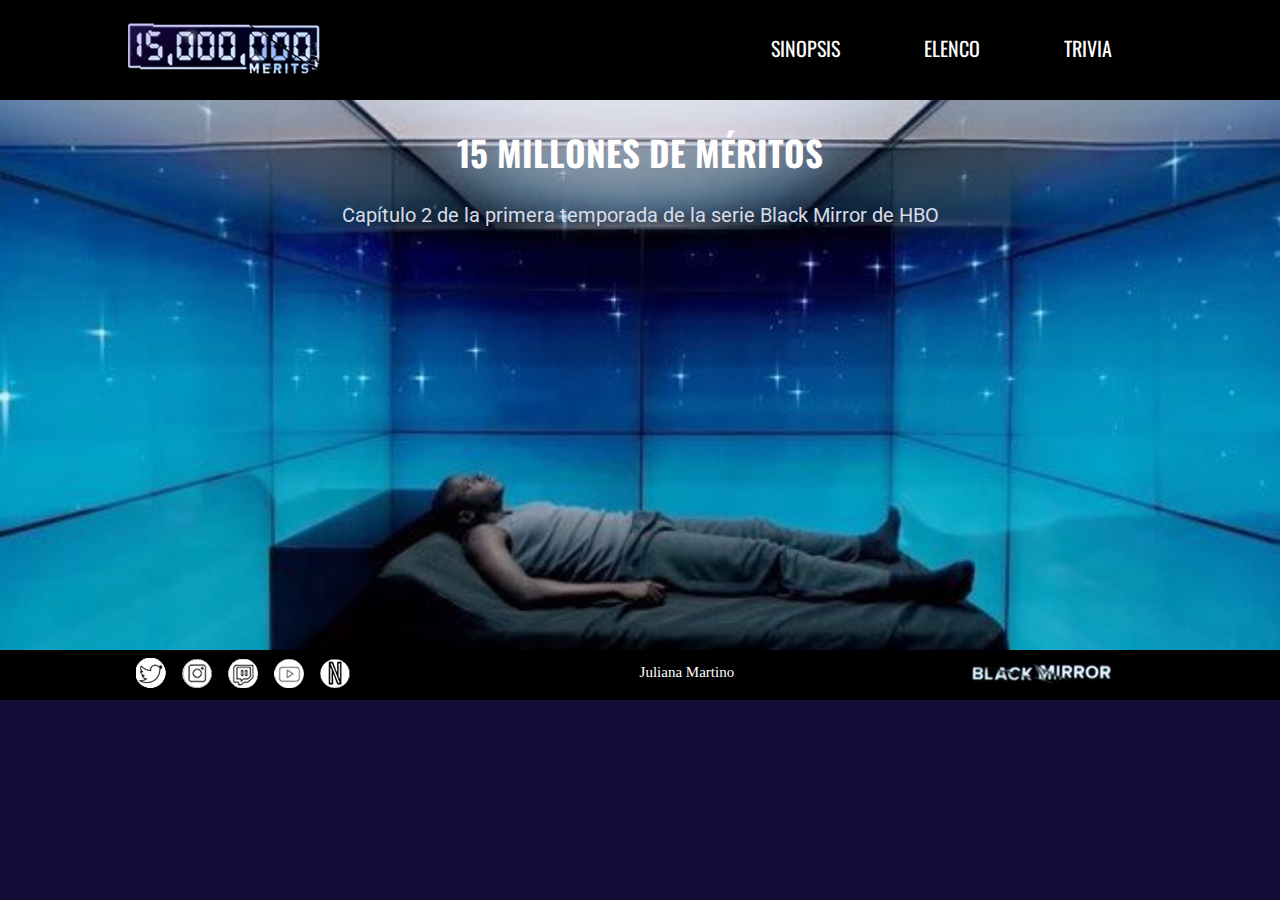
<file: index.html>
<!DOCTYPE html>
<html>
<head>
	<meta charset="utf-8">
	<title>Quince millones de méritos</title>
	<link rel="stylesheet" type="text/css" href="diseno.css">
	<link rel="icon" type="image/png" href="logo00.png">
</head>
<body>
<main>
<!-- Cabecera -->

	<header>
		<div id="logo"><a href="index.html"><img src="logo.png"></a></div>	

		<nav id="menu">
			<ul>
				<li><a href="sinopsis.html">SINOPSIS</a></li>
				<li><a href="elenco.html">ELENCO</a></li>
				<li><a href="trivia.html">TRIVIA</a></li>
			</ul>
		</nav>
	</header>
<!-- Cuerpo -->

	<section id="inicio">
		<div>
		<h2>15 MILLONES DE MÉRITOS</h2>
		<p class="info">Capítulo 2 de la primera temporada de la serie Black Mirror de HBO</p>
		</div>
	</section>
<!-- Pie -->

	<footer>
			<div id="redes">
				<ul>
					<li><a href="https://twitter.com/blackmirror" target="_blank"><img src="logo1.png"></a></a></li>
					<li><a href="https://www.instagram.com/blackmirror.netflix/" target="_blank"><img src="logo2.png"></a></li>
					<li><a href="https://www.twitch.tv/netflix" target="_blank"><img src="logo3.png"></a></li>
					<li><a href="https://www.youtube.com/channel/UC5ZiUaIJ2b5dYBYGf5iEUrA" target="_blank"><img src="logo4.png"></a></li>
					<li><a href="https://www.netflix.com/ar/" target="_blank"><img src="logo5.png"></a></li>
				</ul>
			</div>
			<div id="apellido"><a href="micrositio.html">Juliana Martino</a></div>
			<div id="logo2"><a href="https://www.netflix.com/ar/title/70264888?source=35" target="_blank"><img src="blackmirror.png"></a></div>
		</footer>
</main>
</body>
</html>
</file>
<file: diseno.css>
@import url('https://fonts.googleapis.com/css2?family=Oswald:wght@500&family=Roboto:wght@100&display=swap');
*{
	margin: 0;
	padding: 0;
	box-sizing: border-box;
}

body{
	text-align: center;
	background-color: #120e37;
}

main{
	width: 100%;
	height: 700px;
	margin-left: auto;
	margin-right: auto;
	background-color: #174376;
}

header{
	width: 100%;
	height: 100px;
	background-color: #000000;
	display: flex;
	justify-content: space-between;
	align-items: center;
	font-family: 'Oswald', sans-serif;
}
#logo{
	margin-left: 10%;
}
#menu{
	padding-right: 10%;
}
#menu li{
	display: inline-block;
}
#menu li a{
	float: right;
	font-size: 20px;
	display: block;
	text-decoration: none;
	padding: 8px 40px;
	color: #ffffff;
}
#menu ul li a:hover{
	background-color: #120e37;
	border-radius: 40px;
}

section{
	width: 100%;
	height: 550px;
	margin-left: auto;
	margin-right: auto;
}

#inicio{
	background-image: url(fondo.jpg);
	background-repeat: no-repeat;
	background-position: center;
	background-size: cover;
}
footer{
	width: 100%;
	height: 50px;
	background-color: #000000;
}

#redes{
	margin-left: 10%;
}
#redes li{
	display: inline;
}
#redes li a{
	float: left;
	font-size: 20px;
	text-decoration: none;
	padding: 8px;
	color: #ffffff;
}
#apellido{
	float: left;
	margin-top: 1%;
	margin-bottom: 1%;
	margin-left: 22%;
	text-align: center;
}

#apellido a{
	color: #ffffff;
	text-decoration: none;
	font-size: 15px;
}
#logo2{
	float: right;
	padding-right: 13%;
	margin-top: 1%;
	margin-bottom: 1%;
}

#uno{
	width: 50%;
	height: 550px;
	float: left;
	padding-left: 5%;
	padding-right: 2%;
}
#uno p{
	color: #ffffff;
	float: right;
	line-height: 170%;
	text-align: justify;
	font-size: 18px;
	font-family: 'Roboto', sans-serif;
}
h2{
	color: #ffffff;
	padding-top: 2%;
	font-size: 35px;
	font-family: 'Oswald', sans-serif;
}
.letra{
	padding-top: 30px;
}
.video{
	padding-top: 40px;
	width: 400px;
	height: 250px;
}
#dos{
	width: 50%;
	height: 550px;
	float: right;
	padding-right: 5%;
}
#dos p{
	color: #ffffff;
	float: right;
	line-height: 170%;
	text-align: justify;
	padding-left: 5%;
	font-size: 18px;
	font-family: 'Roboto', sans-serif;
}

.info{
	font-family: 'Roboto', sans-serif;
	font-size: 20px;
	text-align: center;
	color: #d8dce7;
	margin-top: 2%;
}

b{
	color: #378fb5;
}

#derecha{
	width: 50%;
	height: 550px;
	float: left;
}

#derecha p{
	font-family: 'Roboto', sans-serif;
	font-size: 18px;
	color: #ffffff;
	line-height: 170%;
	text-align: justify;
	margin-left: 10%;
}

#izquierda{
	width: 50%;
	height: 550px;
	float: right;
}
#izquierda p{
	font-family: 'Roboto', sans-serif;
	font-size: 18px;
	color: #ffffff;
	text-align: center;
	padding-top: 1%;
	padding-bottom: 1%;
}

h4{
	color: #378fb5;
	font-family: 'Roboto', sans-serif;
}

#formulario{
	width: 50%;
	height: 550px;
	float: left;
}
#formulario02{
	width: 50%;
	height: 550px;
	float: right;
	padding: 2%;
}

.boton{
	width: 200px;
	height: 35px;
	color: #ffffff;
	background-color: #120e37;
	border-radius: 30px;
}

.cajita{
	width: 150px;
	margin: 1%;
	border-radius: 4px;
}

.coment{
	width: 300px;
	height: 50px;
	border-radius: 5px;
	margin-top: 1%;
}
.nomb{
	color: #ffffff;
	font-family: 'Roboto', sans-serif;
	text-align: justify;
	margin: 1%;
}


#mapa1{
	width: 50%;
	height: 550px;
	float: left;
}

#mapa2{
	width: 50%;
	height: 550px;
	float: right;
}
.cafe{
	color: #378fb5;
	font-family: 'Roboto', sans-serif;
	margin-top: 12px;
}
.relevamiento{
	width: 800px;
	height: 400px;
	margin-top: 2%;
}
#fondo0{
	background-image: url(pregunta03.png);
	background-repeat: no-repeat;
	background-position: center;
	background-size: cover;
}
#logos{
	margin-left: 10%;
}
#apellidos{
	float: left;
	margin-top: 1%;
	margin-bottom: 1%;
	margin-left: 18%;
}

#apellidos a{
	color: #ffffff;
	text-decoration: none;
	font-size: 15px;
}
</file>
